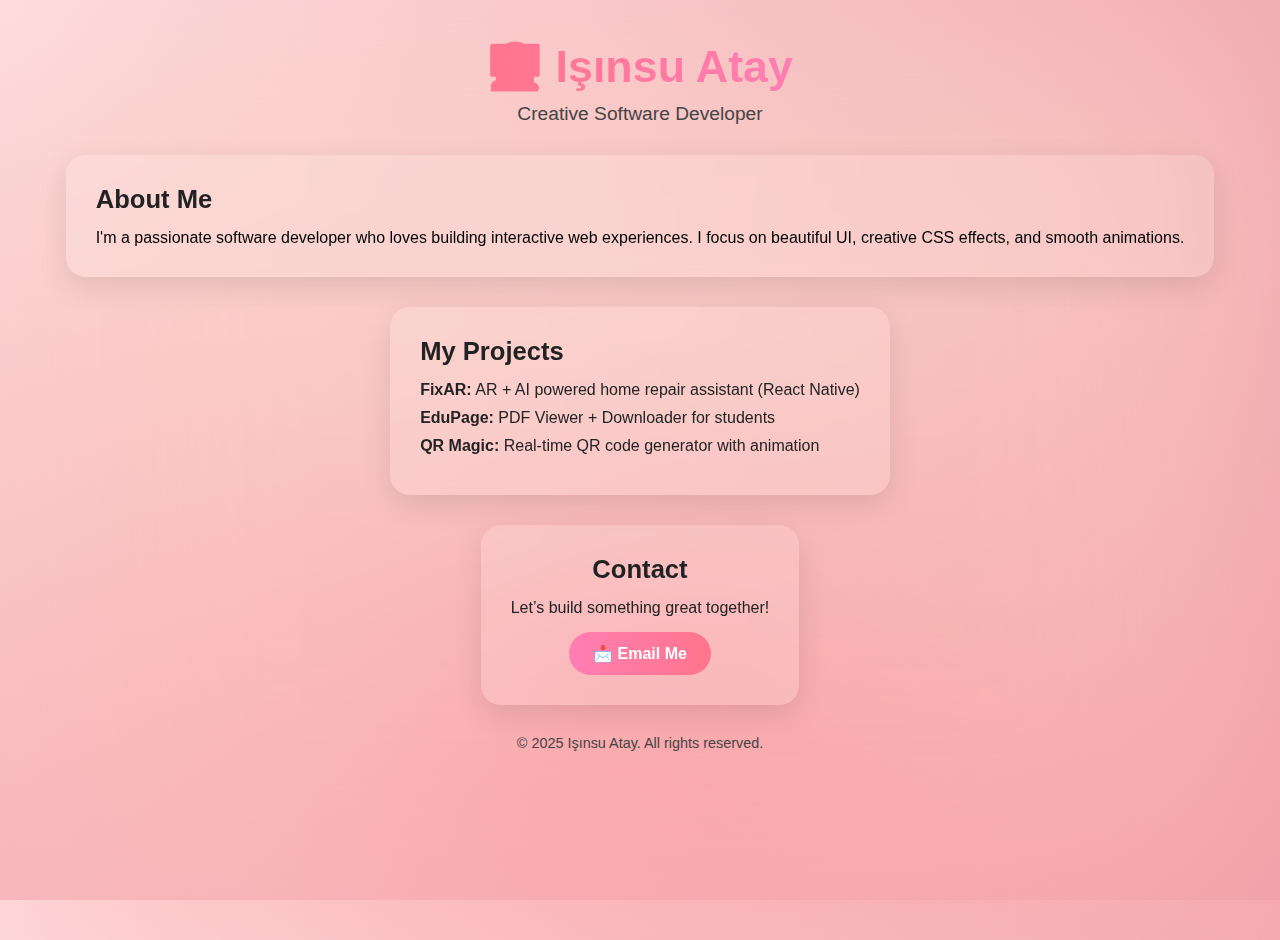
<file: css-transform/index.html>
<!DOCTYPE html>
<html lang="en">
<head>
  <meta charset="UTF-8" />
  <meta name="viewport" content="width=device-width, initial-scale=1.0"/>
  <title>Işınsu | Developer Portfolio</title>
  <link rel="stylesheet" href="style.css" />
</head>
<body>
  <div class="glow-bg"></div>

  <header class="main-header">
    <h1>👩‍💻 Işınsu Atay</h1>
    <p>Creative Software Developer</p>
  </header>

  <section class="about">
    <h2>About Me</h2>
    <p>
      I'm a passionate software developer who loves building interactive web experiences.  
      I focus on beautiful UI, creative CSS effects, and smooth animations.
    </p>
  </section>

  <section class="projects">
    <h2>My Projects</h2>
    <ul>
      <li><strong>FixAR:</strong> AR + AI powered home repair assistant (React Native)</li>
      <li><strong>EduPage:</strong> PDF Viewer + Downloader for students</li>
      <li><strong>QR Magic:</strong> Real-time QR code generator with animation</li>
    </ul>
  </section>

  <section class="contact">
    <h2>Contact</h2>
    <p>Let’s build something great together!</p>
    <a class="contact-btn" href="mailto:isinsuatay@example.com">📩 Email Me</a>
  </section>

  <footer>
    <p>© 2025 Işınsu Atay. All rights reserved.</p>
  </footer>
</body>
</html>
</file>
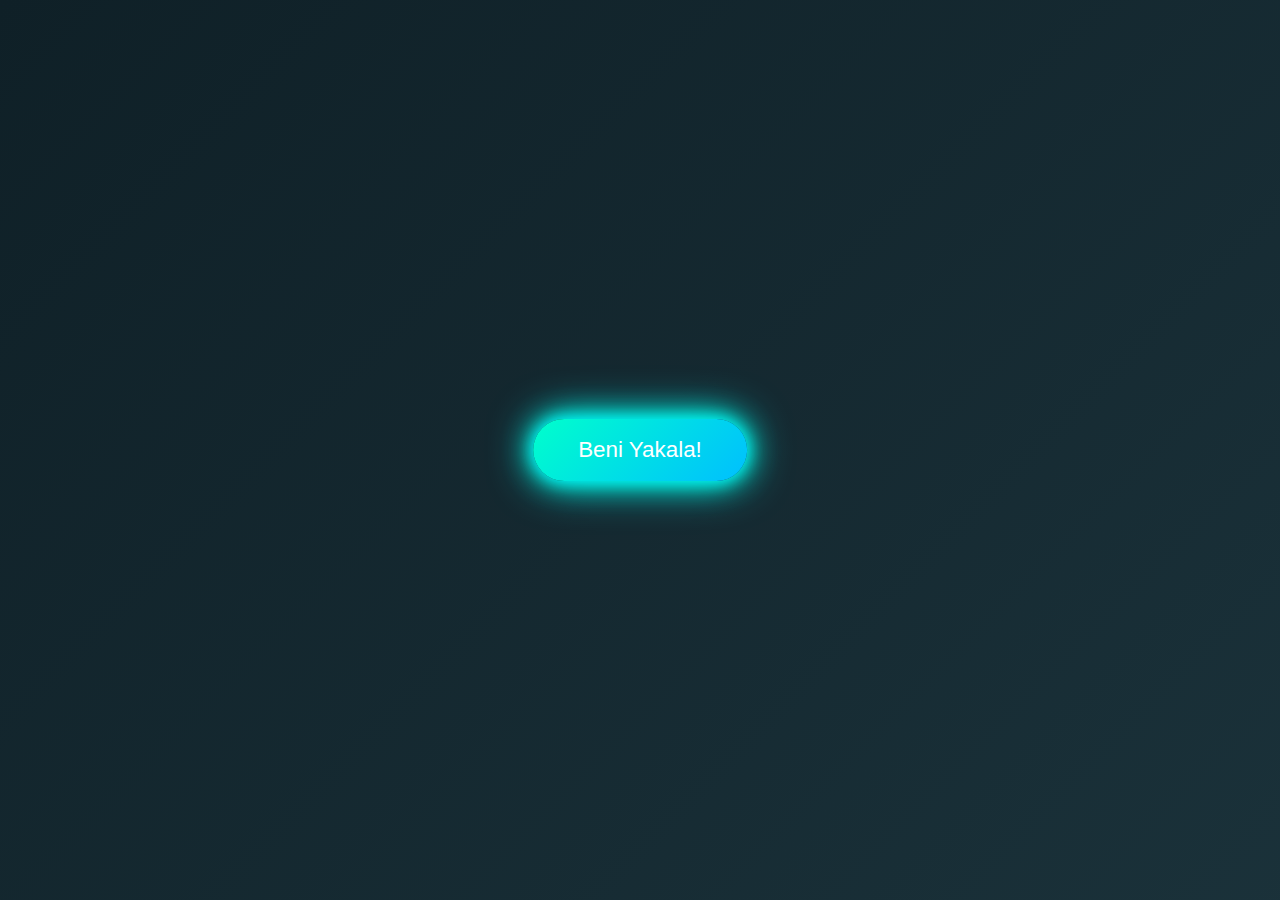
<file: cursor/index.html>
<!DOCTYPE html>
<html lang="en">
<head>
  <meta charset="UTF-8" />
  <meta name="viewport" content="width=device-width, initial-scale=1.0" />
  <title>Kaçan Buton</title>
  <link rel="stylesheet" href="style.css" />
</head>
<body>
  <div class="container">
    <button id="escapeBtn">Beni Yakala!</button>
  </div>
  <script src="script.js"></script>
</body>
</html>
</file>
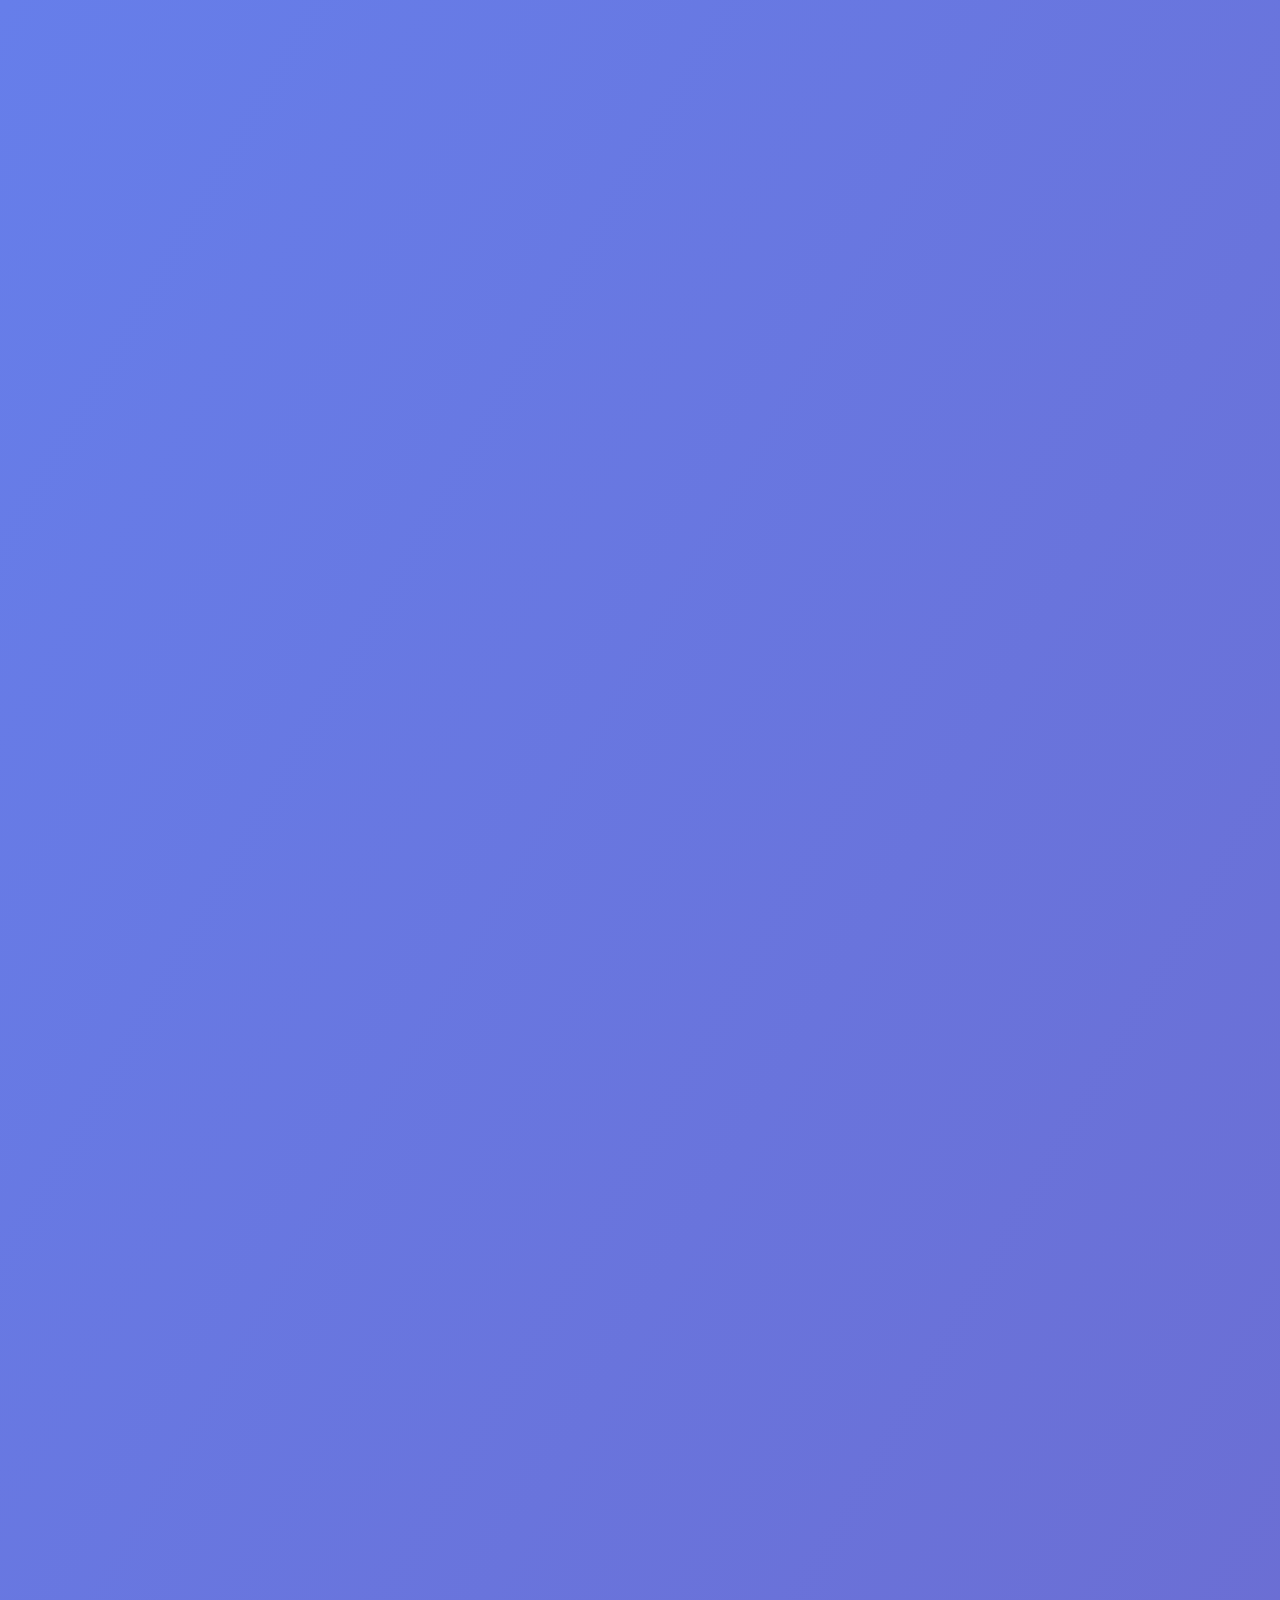
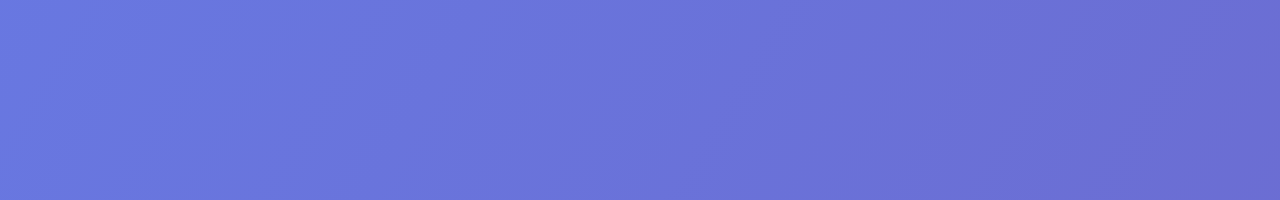
<file: subscribe/main.html>
<!DOCTYPE html>
<html lang="en">
  <head>
    <meta charset="UTF-8" />
    <meta name="viewport" content="width=device-width, initial-scale=1.0" />
    <title>Subscribe - Premium Form</title>
    <link rel="stylesheet" href="./style.css">

  </head>
  <body>
    <div class="background-animation"></div>

    <div class="container" id="subscribeContainer">
      <form class="subscribe-form">
        <h1>✨ Subscribe to Our Newsletter</h1>
        <p>Learn with code, shine with design!</p>

        <input type="text" placeholder="Your Name" required />
        <input type="email" placeholder="Your Email Address" required />
        <input type="tel" placeholder="Phone Number (optional)" />

        <div class="checkbox-wrapper">
          <input type="checkbox" id="kvkk" required />
          <label for="kvkk">I have read and accept the privacy policy</label>
        </div>

        <button class="subscribe-btn" type="submit">📩 Subscribe</button>
      </form>
    </div>

    <script>
      document.addEventListener("DOMContentLoaded", function () {
        const container = document.getElementById("subscribeContainer");
        container.classList.add("animate");
      });
    </script>
  </body>
</html>
</file>
<file: css-transform/style.css>
* {
  margin: 0;
  padding: 0;
  box-sizing: border-box;
}

body {
  height: 100vh;
  font-family: "Segoe UI", sans-serif;
  background: radial-gradient(circle at top left, #ffdde1, #ee9ca7);
  display: flex;
  flex-direction: column;
  align-items: center;
  justify-content: flex-start;
  padding: 40px 20px;
  gap: 30px;
  position: relative;
  transition: all 1s ease;
  /* transform: rotate(180deg); Used to rotate the entire page 180 degrees.*/  

}

.glow-bg {
  position: absolute;
  width: 100%;
  height: 100%;
  background: conic-gradient(
    from 180deg at 50% 50%,
    #ff9a9e,
    #fad0c4,
    #fad0c4,
    #ff9a9e
  );
  animation: spin 20s linear infinite;
  z-index: -1;
  filter: blur(120px);
  opacity: 0.6;
}

@keyframes spin {
  from {
    transform: rotate(0deg);
  }
  to {
    transform: rotate(360deg);
  }
}

.container {
  width: 100%;
  max-width: 1000px;
  display: flex;
  flex-direction: column;
  gap: 30px;
  animation: fadeInZoom 1s ease forwards;
  
}

/* Header */
.main-header {
  text-align: center;
  animation: fadeInUp 1.5s ease;
  
}

.main-header h1 {
  font-size: 2.8rem;
  background: linear-gradient(to right, #ff758c, #ff7eb3);
  -webkit-background-clip: text;
  -webkit-text-fill-color: transparent;
  margin-bottom: 10px;

}

.main-header p {
  font-size: 1.2rem;
  color: #444;
}

/* Card Sections */
section {
  background: rgba(255, 255, 255, 0.15);
  backdrop-filter: blur(10px);
  padding: 30px;
  border-radius: 20px;
  box-shadow: 0 10px 30px rgba(0, 0, 0, 0.1);
  animation: fadeInUp 1s ease;
  
}

section h2 {
  font-size: 1.6rem;
  margin-bottom: 15px;
  color: #222;
}

.projects ul {
  list-style: none;
  padding: 0;
}

.projects li {
  margin: 10px 0;
  font-size: 1rem;
  color: #222;
}

/* İletişim */
.contact {
  text-align: center;
}

.contact p {
  margin-bottom: 15px;
  font-size: 1rem;
  color: #222;
}

.contact-btn {
  display: inline-block;
  padding: 12px 24px;
  background: linear-gradient(to right, #ff7eb3, #ff758c);
  color: white;
  text-decoration: none;
  border-radius: 30px;
  font-weight: bold;
  transition: transform 0.3s ease, box-shadow 0.3s ease;
}

.contact-btn:hover {
  transform: scale(1.05);
  box-shadow: 0 8px 20px rgba(255, 120, 150, 0.4);
}

/* Footer */
footer {
  text-align: center;
  font-size: 0.9rem;
  color: #444;
  animation: fadeInUp 1.2s ease;
}

/* Animasyonlar */
@keyframes fadeInZoom {
  from {
    transform: scale(0.8);
    opacity: 0;
  }
  to {
    transform: scale(1);
    opacity: 1;
  }
}

@keyframes fadeInUp {
  from {
    transform: translateY(30px);
    opacity: 0;
  }
  to {
    transform: translateY(0);
    opacity: 1;
  }
}

@keyframes glowText {
  from {
    text-shadow: 0 0 10px #ff7eb3;
  }
  to {
    text-shadow: 0 0 30px #ff758c;
  }
}
</file>
<file: cursor/style.css>
body {
  margin: 0;
  height: 100vh;
  display: flex;
  justify-content: center;
  align-items: center;
  background: linear-gradient(135deg, #0f2027, #203a43, #2c5364);
  background-size: 300% 300%;
  animation: bgMove 8s ease infinite;
  font-family: 'Arial', sans-serif;
}

@keyframes bgMove {
  0% { background-position: 0% 50%; }
  50% { background-position: 100% 50%; }
  100% { background-position: 0% 50%; }
}

.container {
  position: relative;
  width: 100%;
  height: 100%;
  overflow: hidden;
}

button {
  position: absolute;
  top: 50%;
  left: 50%;
  transform: translate(-50%, -50%);
  padding: 18px 45px;
  font-size: 1.4rem;
  color: #fff;
  background: linear-gradient(135deg, #00ffcc, #00bfff);
  border: none;
  border-radius: 35px;
  cursor: pointer;
  box-shadow: 0 0 15px #00f5ff, 0 0 30px #00ffd5, 0 0 45px #00f5ff;
  transition: transform 0.3s ease, left 0.4s ease, top 0.4s ease;
  animation: neonPulse 1.5s infinite alternate;
}

@keyframes neonPulse {
  from { box-shadow: 0 0 10px #00f5ff, 0 0 20px #00ffd5, 0 0 30px #00f5ff; }
  to { box-shadow: 0 0 20px #00f5ff, 0 0 40px #00ffd5, 0 0 60px #00f5ff; }
}

button:active {
  transform: translate(-50%, -50%) scale(0.95);
}

button.slide {
  transition: left 0.1s cubic-bezier(0.68, -0.55, 0.27, 1.55),
              top 0.1s cubic-bezier(0.68, -0.55, 0.27, 1.55);
}

@media (max-width: 600px) {
  button {
    padding: 14px 30px;
    font-size: 1.1rem;
  }
}
</file>
<file: subscribe/style.css>
* {
  margin: 0;
  padding: 0;
  box-sizing: border-box;
}

body {
  height: 100vh;
  background: #1e1e2f;
  font-family: 'Segoe UI', sans-serif;
  display: flex;
  align-items: center;
  justify-content: center;
  padding: 20px;
  overflow: hidden;
  position: relative;
  z-index: 0;
}

.background-animation {
  position: absolute;
  top: 0;
  left: 0;
  width: 200%;
  height: 200%;
  background: radial-gradient(circle at 50% 50%, rgba(255,255,255,0.05), transparent 70%),
              linear-gradient(120deg, #667eea, #764ba2, rgb(71, 209, 71));
  background-size: 400% 400%;
  animation: bgMove 20s ease infinite;
  z-index: -1;
  will-change: transform, background-position;
}

@keyframes bgMove {
  0% {
    transform: rotate(0deg) scale(1);
    background-position: 0% 0%;
  }
  50% {
    transform: rotate(180deg) scale(1.05);
    background-position: 100% 100%;
  }
  100% {
    transform: rotate(360deg) scale(1);
    background-position: 0% 0%;
  }
}

.container {
  background: rgba(255, 255, 255, 0.1);
  border: 1px solid rgba(255, 255, 255, 0.3);
  border-radius: 25px;
  padding: 40px 30px;
  width: 100%;
  max-width: 450px;
  text-align: center;
  backdrop-filter: blur(12px);
  box-shadow: 0 20px 50px rgba(0, 0, 0, 0.25);

  /* Başlangıç hali */
  opacity: 0;
  transform: scale(0.8);
}

/* Animate class eklendiğinde animasyon tetiklenir */
.container.animate {
  animation: popFade 0.8s ease-in-out forwards;
}

.subscribe-form h1 {
  font-size: 2.2rem;
  margin-bottom: 10px;
  animation: fadeInUp 0.6s ease forwards;
  background: linear-gradient(to right, #ffecd2, #fcb69f);
  -webkit-background-clip: text;
  -webkit-text-fill-color: transparent;
}

.subscribe-form p {
  font-size: 1rem;
  margin-bottom: 20px;
  color: #000;
  animation: fadeInUp 0.8s ease forwards;
}

.subscribe-form input::placeholder {
  color: #333;
  opacity: 1;
}

.subscribe-form input[type="text"],
.subscribe-form input[type="email"],
.subscribe-form input[type="tel"] {
  width: 100%;
  padding: 14px 20px;
  margin: 10px 0;
  border: none;
  border-radius: 30px;
  font-size: 1rem;
  transition: transform 0.3s ease, box-shadow 0.3s;
  box-shadow: 0 4px 15px rgba(255, 255, 255, 0.2);
  background: rgba(255,255,255,0.2);
  color: #000;
}

.subscribe-form input:focus {
  outline: none;
  transform: scale(1.03);
  box-shadow: 0 0 10px #fff;
  background: rgba(255,255,255,0.3);
}

.subscribe-btn {
  width: 100%;
  padding: 14px 20px;
  background: linear-gradient(135deg, #764ba2, #fcb69f);
  color: #4b0082;
  border: none;
  border-radius: 30px;
  font-size: 1.1rem;
  font-weight: bold;
  cursor: pointer;
  margin-top: 20px;
  transition: all 0.3s ease;
  box-shadow: 0 6px 20px rgba(255, 255, 255, 0.3);
  animation: pulse 2s infinite;
}

.subscribe-btn:hover {
  transform: translateY(-4px) scale(1.02);
  background: #fff0f5;
  color: #7a217d;
}

.checkbox-wrapper {
  display: flex;
  align-items: center;
  gap: 10px;
  margin-top: 15px;
  font-size: 0.9rem;
  justify-content: left;
  color: #f1f1f1;
}

.checkbox-wrapper input[type="checkbox"] {
  transform: scale(1.3);
  accent-color: #fff;
  cursor: pointer;
}

@keyframes popFade {
  from {
    transform: scale(0.8);
    opacity: 0;
  }
  to {
    transform: scale(1);
    opacity: 1;
  }
}

@keyframes fadeInUp {
  from {
    opacity: 0;
    transform: translateY(20px);
  }
  to {
    opacity: 1;
    transform: translateY(0);
  }
}

@keyframes pulse {
  0% { box-shadow: 0 0 0px rgba(255,255,255,0.3); }
  50% { box-shadow: 0 0 15px rgba(255,255,255,0.6); }
  100% { box-shadow: 0 0 0px rgba(255,255,255,0.3); }
}
</file>
